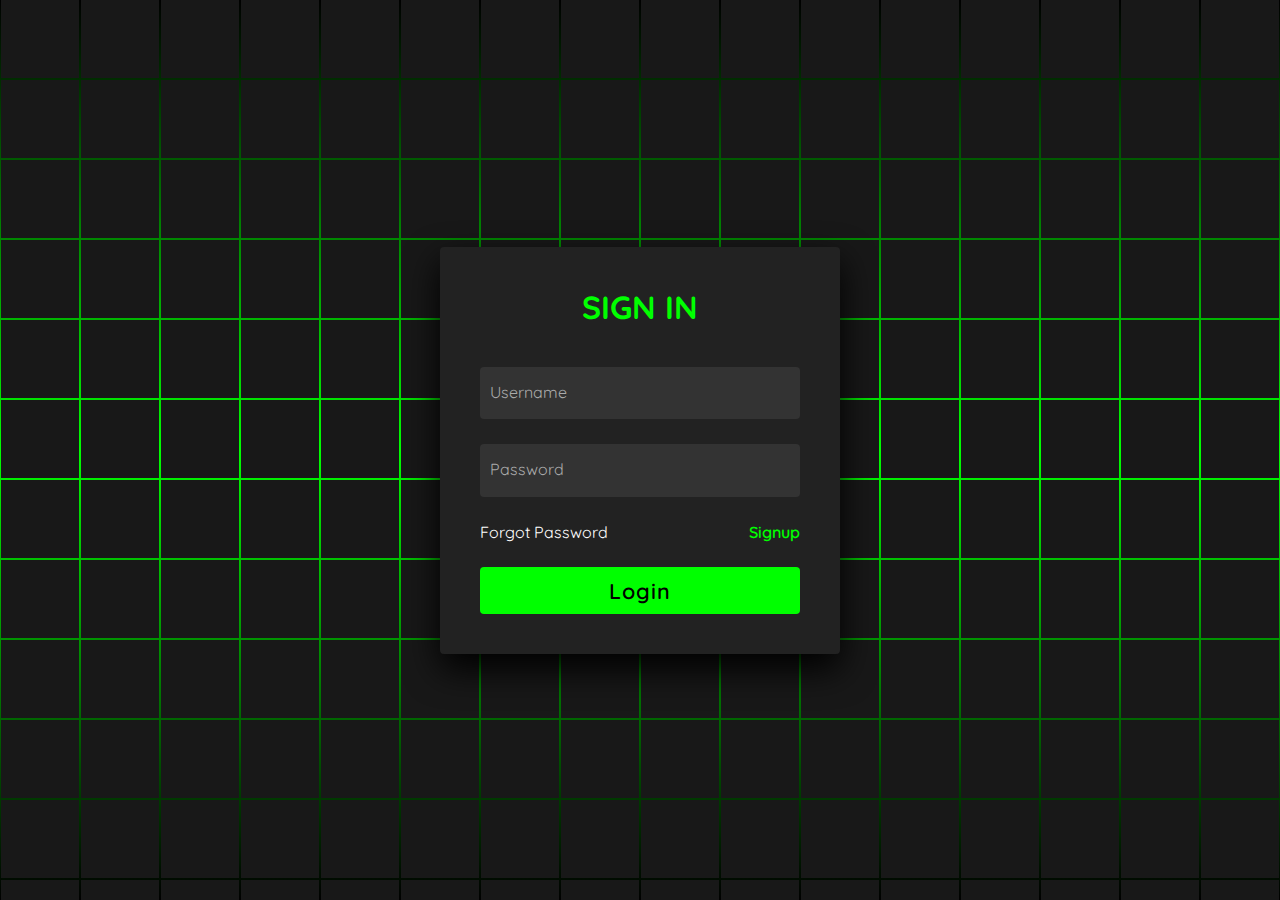
<file: index.html>
<!doctype html>

<html lang="en"> 

 <head> 

  <meta charset="UTF-8"> 

  <title>CodePen - Animated Login Form using Html &amp; CSS Only</title> 

  <style>
    @import url('https://fonts.googleapis.com/css2?family=Quicksand:wght@300;400;500;600;700&display=swap');
*
{
  margin: 0;
  padding: 0;
  box-sizing: border-box;
  font-family: 'Quicksand', sans-serif;
}
body 
{
  display: flex;
  justify-content: center;
  align-items: center;
  min-height: 100vh;
  background: #000;
}
section 
{
  position: absolute;
  width: 100vw;
  height: 100vh;
  display: flex;
  justify-content: center;
  align-items: center;
  gap: 2px;
  flex-wrap: wrap;
  overflow: hidden;
}
section::before 
{
  content: '';
  position: absolute;
  width: 100%;
  height: 100%;
  background: linear-gradient(#000,#0f0,#000);
  animation: animate 5s linear infinite;
}
@keyframes animate 
{
  0%
  {
    transform: translateY(-100%);
  }
  100%
  {
    transform: translateY(100%);
  }
}
section span 
{
  position: relative;
  display: block;
  width: calc(6.25vw - 2px);
  height: calc(6.25vw - 2px);
  background: #181818;
  z-index: 2;
  transition: 1.5s;
}
section span:hover 
{
  background: #0f0;
  transition: 0s;
}

section .signin
{
  position: absolute;
  width: 400px;
  background: #222;  
  z-index: 1000;
  display: flex;
  justify-content: center;
  align-items: center;
  padding: 40px;
  border-radius: 4px;
  box-shadow: 0 15px 35px rgba(0,0,0,9);
}
section .signin .content 
{
  position: relative;
  width: 100%;
  display: flex;
  justify-content: center;
  align-items: center;
  flex-direction: column;
  gap: 40px;
}
section .signin .content h2 
{
  font-size: 2em;
  color: #0f0;
  text-transform: uppercase;
}
section .signin .content .form 
{
  width: 100%;
  display: flex;
  flex-direction: column;
  gap: 25px;
}
section .signin .content .form .inputBox
{
  position: relative;
  width: 100%;
}
section .signin .content .form .inputBox input 
{
  position: relative;
  width: 100%;
  background: #333;
  border: none;
  outline: none;
  padding: 25px 10px 7.5px;
  border-radius: 4px;
  color: #fff;
  font-weight: 500;
  font-size: 1em;
}
section .signin .content .form .inputBox i 
{
  position: absolute;
  left: 0;
  padding: 15px 10px;
  font-style: normal;
  color: #aaa;
  transition: 0.5s;
  pointer-events: none;
}
.signin .content .form .inputBox input:focus ~ i,
.signin .content .form .inputBox input:valid ~ i
{
  transform: translateY(-7.5px);
  font-size: 0.8em;
  color: #fff;
}
.signin .content .form .links 
{
  position: relative;
  width: 100%;
  display: flex;
  justify-content: space-between;
}
.signin .content .form .links a 
{
  color: #fff;
  text-decoration: none;
}
.signin .content .form .links a:nth-child(2)
{
  color: #0f0;
  font-weight: 600;
}
.signin .content .form .inputBox input[type="submit"]
{
  padding: 10px;
  background: #0f0;
  color: #000;
  font-weight: 600;
  font-size: 1.35em;
  letter-spacing: 0.05em;
  cursor: pointer;
}
input[type="submit"]:active
{
  opacity: 0.6;
}
@media (max-width: 900px)
{
  section span 
  {
    width: calc(10vw - 2px);
    height: calc(10vw - 2px);
  }
}
@media (max-width: 600px)
{
  section span 
  {
    width: calc(20vw - 2px);
    height: calc(20vw - 2px);
  }
}
  </style> 

 </head> 

 <body> <!-- partial:index.partial.html --> 

  <section> <span></span> <span></span> <span></span> <span></span> <span></span> <span></span> <span></span> <span></span> <span></span> <span></span> <span></span> <span></span> <span></span> <span></span> <span></span> <span></span> <span></span> <span></span> <span></span> <span></span> <span></span> <span></span> <span></span> <span></span> <span></span> <span></span> <span></span> <span></span> <span></span> <span></span> <span></span> <span></span> <span></span> <span></span> <span></span> <span></span> <span></span> <span></span> <span></span> <span></span> <span></span> <span></span> <span></span> <span></span> <span></span> <span></span> <span></span> <span></span> <span></span> <span></span> <span></span> <span></span> <span></span> <span></span> <span></span> <span></span> <span></span> <span></span> <span></span> <span></span> <span></span> <span></span> <span></span> <span></span> <span></span> <span></span> <span></span> <span></span> <span></span> <span></span> <span></span> <span></span> <span></span> <span></span> <span></span> <span></span> <span></span> <span></span> <span></span> <span></span> <span></span> <span></span> <span></span> <span></span> <span></span> <span></span> <span></span> <span></span> <span></span> <span></span> <span></span> <span></span> <span></span> <span></span> <span></span> <span></span> <span></span> <span></span> <span></span> <span></span> <span></span> <span></span> <span></span> <span></span> <span></span> <span></span> <span></span> <span></span> <span></span> <span></span> <span></span> <span></span> <span></span> <span></span> <span></span> <span></span> <span></span> <span></span> <span></span> <span></span> <span></span> <span></span> <span></span> <span></span> <span></span> <span></span> <span></span> <span></span> <span></span> <span></span> <span></span> <span></span> <span></span> <span></span> <span></span> <span></span> <span></span> <span></span> <span></span> <span></span> <span></span> <span></span> <span></span> <span></span> <span></span> <span></span> <span></span> <span></span> <span></span> <span></span> <span></span> <span></span> <span></span> <span></span> <span></span> <span></span> <span></span> <span></span> <span></span> <span></span> <span></span> <span></span> <span></span> <span></span> <span></span> <span></span> <span></span> <span></span> <span></span> <span></span> <span></span> <span></span> <span></span> <span></span> <span></span> <span></span> <span></span> <span></span> <span></span> <span></span> <span></span> <span></span> <span></span> <span></span> <span></span> <span></span> <span></span> <span></span> <span></span> <span></span> <span></span> <span></span> <span></span> <span></span> <span></span> <span></span> <span></span> <span></span> <span></span> <span></span> <span></span> <span></span> <span></span> <span></span> <span></span> <span></span> <span></span> <span></span> <span></span> <span></span> <span></span> <span></span> <span></span> <span></span> <span></span> <span></span> <span></span> <span></span> <span></span> <span></span> <span></span> <span></span> <span></span> <span></span> <span></span> <span></span> <span></span> <span></span> <span></span> <span></span> <span></span> <span></span> <span></span> <span></span> <span></span> <span></span> <span></span> <span></span> <span></span> <span></span> <span></span> <span></span> <span></span> <span></span> <span></span> <span></span> <span></span> <span></span> <span></span> <span></span> <span></span> <span></span> <span></span> <span></span> <span></span> <span></span> <span></span> <span></span> <span></span> <span></span> 

   <div class="signin"> 

    <div class="content"> 

     <h2>Sign In</h2> 

     <div class="form"> 

      <div class="inputBox"> 

       <input type="text" required> <i>Username</i> 

      </div> 

      <div class="inputBox"> 

       <input type="password" required> <i>Password</i> 

      </div> 

      <div class="links"> <a href="#">Forgot Password</a> <a href="#">Signup</a> 

      </div> 

      <div class="inputBox">
         
        <form action="kalkulator.html">
       <input type="submit" value="Login">
        </form> 

      </div> 

     </div> 

    </div> 

   </div> 

  </section> <!-- partial --> 

 </body>

</html>
</file>
